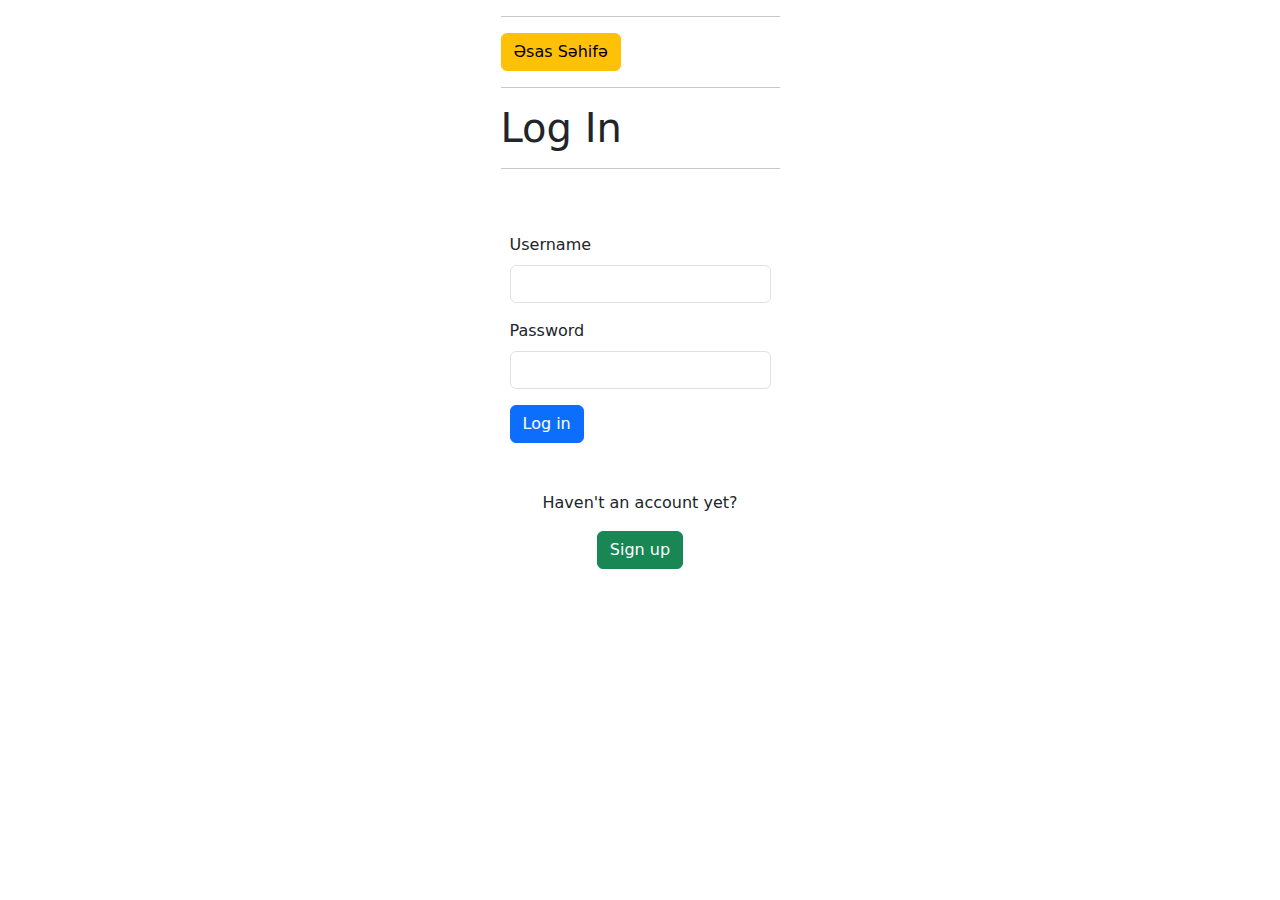
<file: Login.html>
<!DOCTYPE html>
<html lang="en">

<head>
    <meta charset="UTF-8">
    <meta http-equiv="X-UA-Compatible" content="IE=edge">
    <meta name="viewport" content="width=device-width, initial-scale=1.0">
    <title>Document</title>
    <link rel="stylesheet" href="https://cdn.jsdelivr.net/npm/bootstrap@5.1.3/dist/css/bootstrap.min.css">
    <link rel="stylesheet" href="https://cdn.jsdelivr.net/npm/bootstrap-icons@1.8.1/font/bootstrap-icons.css">
    <script src="https://ajax.googleapis.com/ajax/libs/jquery/3.6.0/jquery.js"></script>
    <!-- <script src="js/script.js"></script> -->
    <script src="login.js"></script>
    <!-- <script src="js/signup.js"></script> -->
</head>

<body>
    <div class="container">
        <div class="m-auto col-lg-3">
        <hr>
        <a class="btn btn-warning" href="index.html">Əsas Səhifə</a>
        <hr>
        <h1>Log In</h1>
        <hr>
    </div>
        <div class="row justify-content-center py-5">
            <div class="col-lg-3">
                <form action="#" id="log-in" autocomplete="off">
                    <div class="mb-3 par">
                        <label for="exampleInputEmail1" class="form-label">Username</label>
                        <input type="text" class="form-control" id="email" aria-describedby="emailHelp">
                    </div>
                    <div class="mb-3 par">
                        <label for="exampleInputPassword1" class="form-label">Password</label>
                        <input type="password" class="form-control" id="password1">
                    </div>
                    <div class="mb-5">
                        <input type="submit" class="btn btn-primary" id="login" value="Log in">
                    </div>
                    <div class="mb-3 text-center">
                        <p>Haven't an account yet?</p>
                        <a class="btn btn-success" href="signup.html" role="button">Sign up</a>
                    </div>
                </form>
            </div>
        </div>
    </div>
</body>

</html>
</file>
